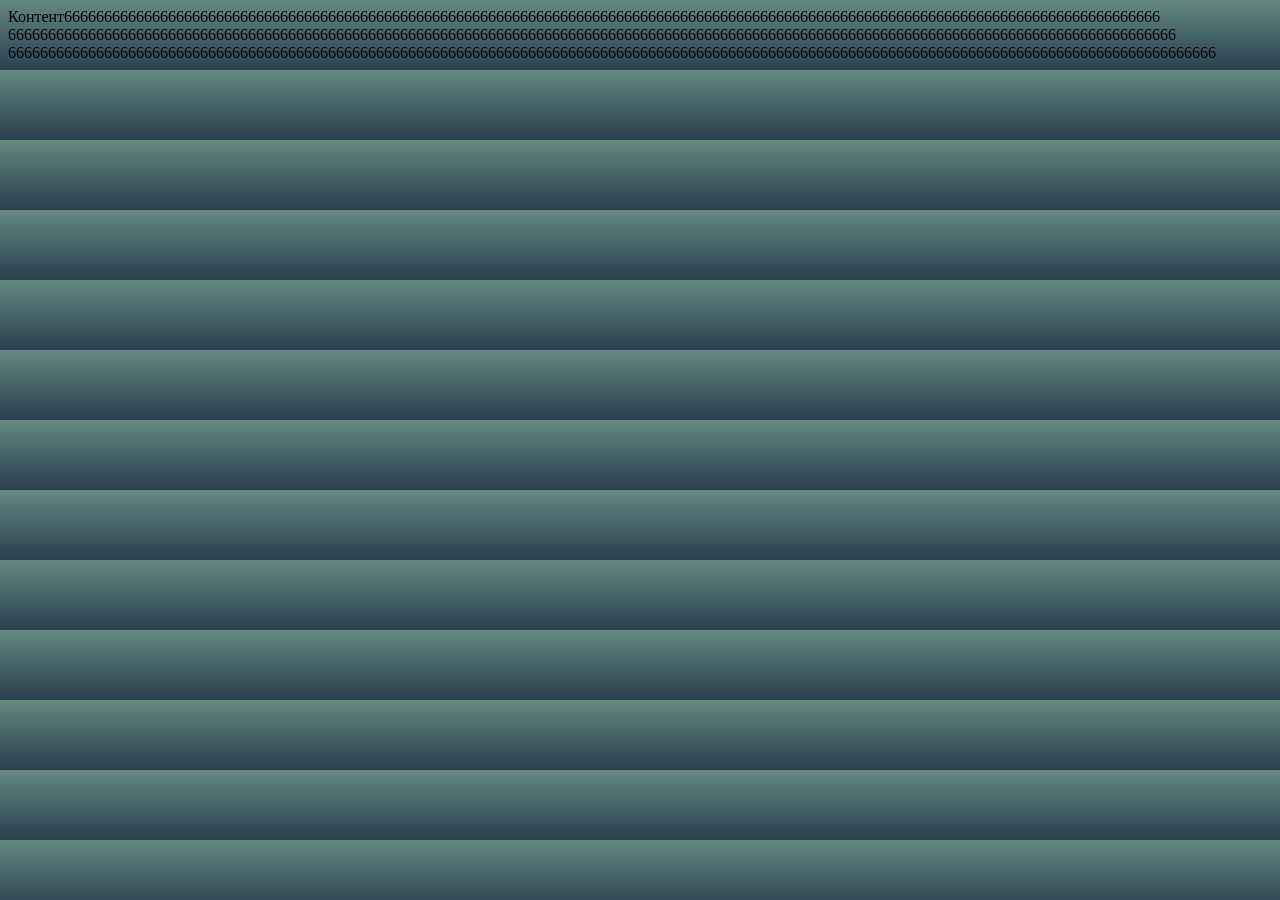
<file: SOFT/UKU/WEB/index.html>
<!DOCTYPE html>
<html lang="ru">
<head>
<meta charset="utf-8" />
<title>ИБЭП</title>
<style type="text/css">
	body {
		background: #466368;
		background: -webkit-linear-gradient(#648880, #293f50);
		background:    -moz-linear-gradient(#648880, #293f50);
		background:         linear-gradient(#648880, #293f50);
	}
</style>
</head>
<body width = "300">
Контент66666666666666666666666666666666666666666666666666666666666666666666666666666666666666666666666666666666666666666666666666666666666666666
66666666666666666666666666666666666666666666666666666666666666666666666666666666666666666666666666666666666666666666666666666666666666666666666666
6666666666666666666666666666666666666666666666666666666666666666666666666666666666666666666666666666666666666666666666666666666666666666666666666666666
</body>
</html>
</file>
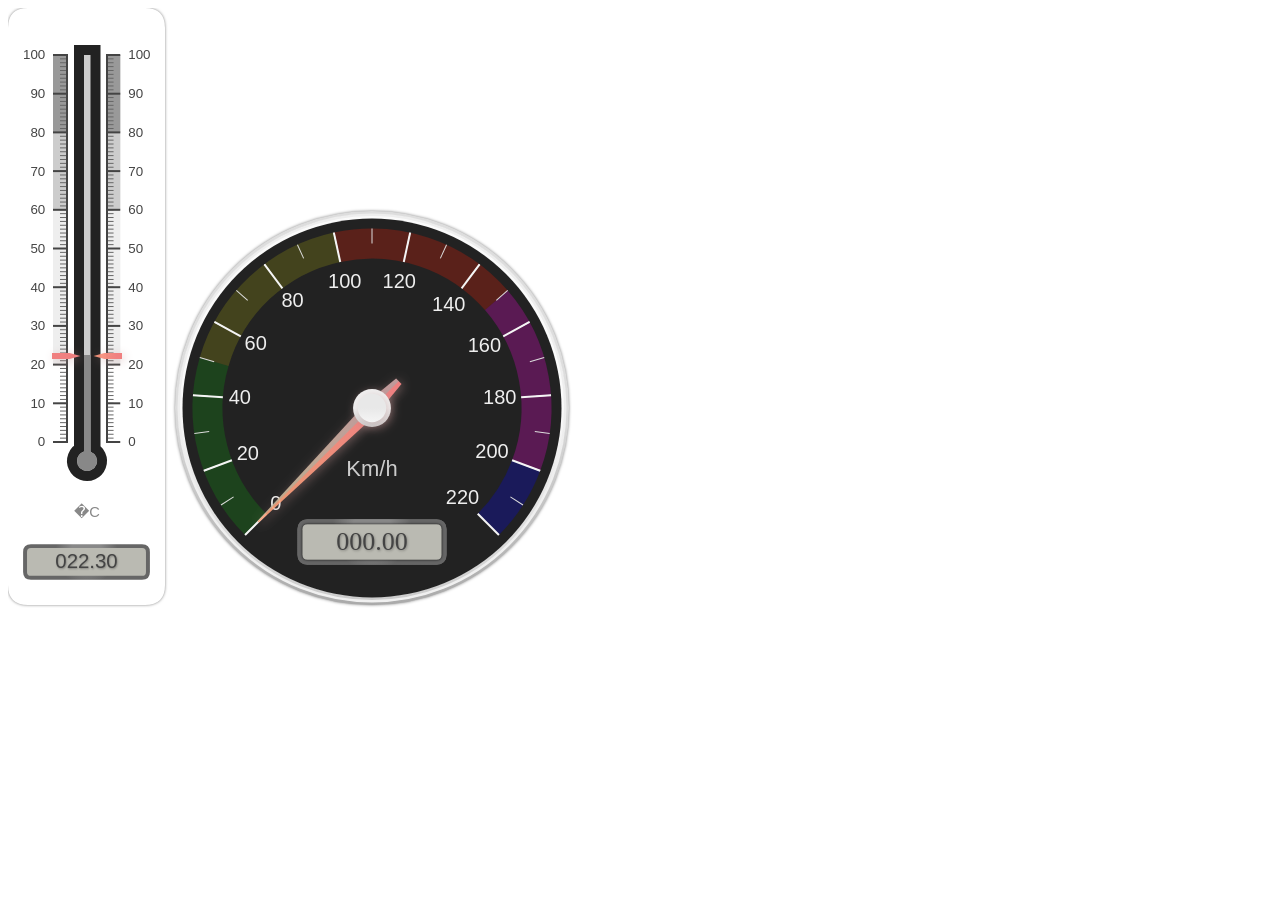
<file: SOFT/UKU/WEB/1.html>
<!doctype html>
<html>
<head>
    <title>Gauges as Components</title>
    <script src="gauge.min.js"></script>
</head>
<body>
<!-- Injecting linear gauge -->
<canvas data-type="linear-gauge"
        data-width="160"
        data-height="600"
        data-border-radius="20"
        data-borders="0"
        data-bar-stroke-width="20"
        data-minor-ticks="10"
        data-major-ticks="0,10,20,30,40,50,60,70,80,90,100"
        data-value="22.3"
        data-units="�C"
        data-color-value-box-shadow="false"
></canvas>

<!-- Injecting radial gauge -->
<canvas data-type="radial-gauge"
        data-width="400"
        data-height="400"
        data-units="Km/h"
        data-title="false"
        data-value="0"
        data-min-value="0"
        data-max-value="220"
        data-major-ticks="0,20,40,60,80,100,120,140,160,180,200,220"
        data-minor-ticks="2"
        data-stroke-ticks="false"
        data-highlights='[
            { "from": 0, "to": 50, "color": "rgba(0,255,0,.15)" },
            { "from": 50, "to": 100, "color": "rgba(255,255,0,.15)" },
            { "from": 100, "to": 150, "color": "rgba(255,30,0,.25)" },
            { "from": 150, "to": 200, "color": "rgba(255,0,225,.25)" },
            { "from": 200, "to": 220, "color": "rgba(0,0,255,.25)" }
        ]'
        data-color-plate="#222"
        data-color-major-ticks="#f5f5f5"
        data-color-minor-ticks="#ddd"
        data-color-title="#fff"
        data-color-units="#ccc"
        data-color-numbers="#eee"
        data-color-needle-start="rgba(240, 128, 128, 1)"
        data-color-needle-end="rgba(255, 160, 122, .9)"
        data-value-box="true"
        data-animation-rule="bounce"
        data-animation-duration="500"
        data-font-value="Led"
        data-animated-value="true"
></canvas>
</body>
</html>
</file>
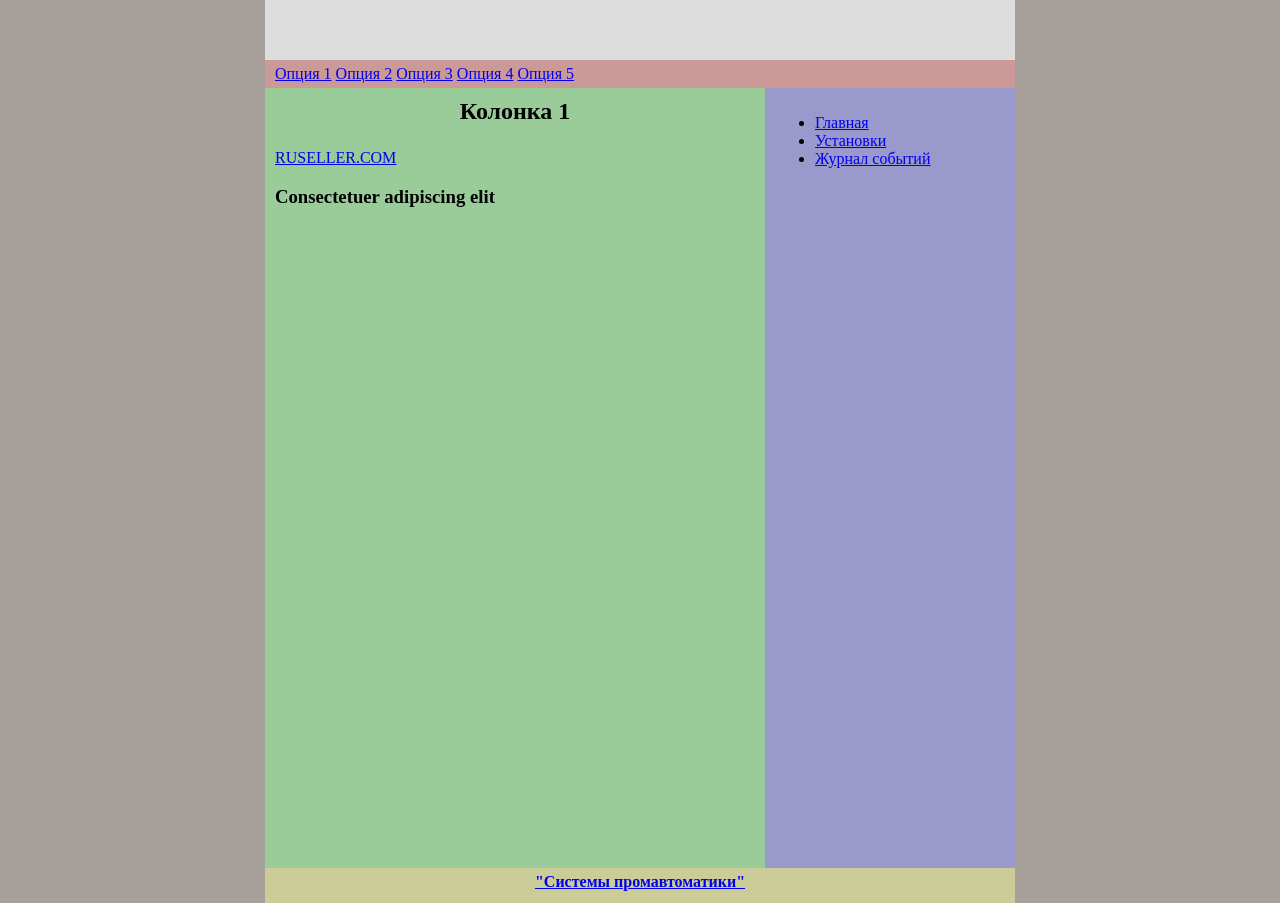
<file: SOFT/UKU/WEB/log.html>
<!DOCTYPE html >
<html lang="ru">
<head>
	<meta http-equiv="Content-Type" content="text/html; charset=UTF-8">
	<title>Журнал событий УКУ</title>
	<link href="uku.css" rel="stylesheet">
	<!--
	<style type="text/css" media="screen, print, projection">
	body,
	html {
		margin:0;
		padding:0;
		color:#000;
		background:#a7a09a;
	}
	#wrap {
		width:750px;
		margin:0 auto;
		background:#99c;
	}
	#nav ul {
		margin:0;
		padding:0;
		list-style:none;
    }
    #nav li {
		display:inline;
		margin:0;
		padding:0;
    }
	#header {
		padding:5px 10px;
		background:#ddd;
    }
    h1 {
		margin:0;
    }
    #nav {
		padding:5px 10px;
		background:#c99;
    }
    #main {
		float:left;
		width:480px;
		padding:10px;
		background:#9c9;
    }
    h2 {
		margin:0 0 1em;
    }
    #sidebar {
		float:right;
		width:230px;
		padding:10px;
		background:#99c;
    }
    #footer {
		clear:both;
		padding:5px 10px;
		background:#cc9;
    }
    #footer p {
		margin:0;
    }

    #spa_adress {

    }
    
	* html #footer {
		height:1px;
    }

    .centerAligned {
    text-align: center;
    /*border: 1px solid blue;*/
  }

	</style>
	-->

	<script src="http://ajax.googleapis.com/ajax/libs/jquery/1.7.1/jquery.min.js"></script>

	<script>

		var logTblIsPainted=0;
		var logTblIsFilled=0;
		var log_data= new Array(64);
		var palDict = {
			A : "А",
			B : "Б",
			C : "Ц",
			D : "Д",
			E : "Е",
			F : "Ф",
			G : "Г",
			H : "Х",
			I : "И",
			J : "Й",
			K : "К",
			L : "Л",
			M : "М",
			N : "Н",
			O : "О",
			P : "П",
			Q : "Я",
			R : "Р",
			S : "С",
			T : "Т",
			U : "У",
			V : "Ю",
			W : "В",
			XA : "Ш",
			Y : "Ч",
			Z : "З",
			XE : "Ё",
			XC : "Ж",
			XD : "Щ",
			XB : "Ъ",
			XF : "Ы",
			XG : "Ь",
			XH : "Э",
			a : "а",
			b : "б",
			c : "ц",
			d : "д",
			e : "е",
			f : "ф",
			g : "г",
			h : "х",
			i : "и",
			j : "й",
			k : "к",
			l : "л",
			m : "м",
			n : "н",
			o : "о",
			p : "п",
			q : "я",
			r : "р",
			s : "с",
			t : "т",
			u : "у",
			v : "ю",
			w : "в",
			Xa : "ш",
			y : "ч",
			z : "з",
			Xe : "ё",
			Xc : "ж",
			Xd : "щ",
			Xb : "ъ",
			Xf : "ы",
			Xg : "ь",
			Xh : "э",
			Xi : "°",
			Xj : "№"

		};
	  
	  	$( function() {
			console.log("Страница загружена");
	  	} );

		function dataUpdate(num){
			var data = {"num" : num};
			$.getJSON( "log.cgx", data, success );
		}
		
		function palDecoder(input) {
			var output = "",i=0;
	        while (input[i]){
	        	if(input[i]=='^'){
	        		if(input[++i]=='X'){
	        			output+=palDict[input[i]+input[i+1]];
	        			i++;
	        			i++;
	        		}
	        		else {output += palDict[input[i]];
	        		i++;
	        		}
	        	}
	        	else {
	        		output +=input[i++];
	        	}
	        }
	        return output;
		}

	 	function success ( inputData ) {
	 		deepOfLog=inputData.logDeep;
			numOfLogItem=inputData.itemNumber;
			document.getElementById("dev_name").innerHTML=palDecoder(inputData.model);
			document.getElementById("dev_serial").innerHTML="S№"+palDecoder(inputData.serial);
			document.getElementById("dev_place").innerHTML=palDecoder(inputData.place);

			if(deepOfLog) {
				for(var i=0; i<deepOfLog; i++) {
					log_data[numOfLogItem] = inputData.logItem.split("><");
				}
				if(numOfLogItem<deepOfLog-1)setTimeout(dataUpdate,500);
			}


			if (deepOfLog) {
				if (logTblIsPainted==0) {
					var myTable = '' ;
					myTable += '<table id="logTable"  cellspacing=0 cellpadding=2 border=1>' ;
					myTable += '<col width="50" valign="middle" align="left">' ;
					myTable += '<col width="20%" valign="middle" align="left">' ;
   					myTable += '<col width="12%" valign="middle" text-align="right" class = "abc">' ;
   					myTable += '<col width="60%" valign="middle" align="justify">' ;
 
					myTable +=  "<thead>" ;
					myTable +=   "<tr>";
					myTable +=    "<th>"     + " № п/п " + 	"</th>";
					myTable +=    "<th>"     + /*"Начало"*/"1" +     "</th>";
					myTable +=    "<th>"     + /*"Окончание"*/"2" +     "</th>";
					myTable +=    "<th>"     + "Событие" +     "</th>";
					myTable +=   "</tr>" ;
					myTable +=  "</thead>" ;
					myTable +=  "<tbody>" ;

					for (var i = 0; i < deepOfLog; i++) {
					    myTable +=    '<tr>';
					    myTable += '<td>';
					    myTable += i+1;
					    myTable += "</td>";
					    myTable += '<td class="rightAligned" id = "log_item_beg_time'+i+'" >';
					    myTable += '<div class="centerAligned" id = "log_item_beg_time_'+i+'" >';
					    myTable += "</div>";
					    myTable += '<div class="centerAligned" id = "log_item_beg_data_'+i+'" >';
					    myTable += "</div>";
					    myTable += "</td>";
					    myTable += '<td class="rightAligned" id = "log_item_end_time'+i+'" >';
					    myTable += "</td>";
					    myTable += '<td class="rightAligned" id = "log_item_string'+i+'" >';
					}
					myTable +=  "</tbody>" ;
					myTable += "</table>" ;

					$("#result").append(myTable) ;
					logTblIsPainted=1;
					logTblIsFilled=0;
				} 
				else {
					for(i=0;i<deepOfLog;i++) {
						$("#log_item_beg_time_"+i).text(palDecoder(log_data[i][0]));
						$("#log_item_beg_data_"+i).text(palDecoder(log_data[i][1]));
						$("#log_item_end_time"+i).text(palDecoder(log_data[i][2]));
						$("#log_item_string"+i).text(palDecoder(log_data[i][3]));
					}
				}
			}

	      /*var data1 = inputData.abcd ;
	      var data2 = inputData.efgh ;
		  console.log("Данные получены");
		  console.log(data1);
		  console.log(data2);
		  $("#Data1").text(data1);
		  $("#Data2").text(data2);
		  $("#Data3").text(inputData.Uout);*/
	    }
		
		/*setInterval(dataUpdate,500);*/
		dataUpdate();
	</script>	
</head>
<body>
<div id="wrap">
	<div id="dev_header">
		<div id="dev_name"> </div>
		<div id="dev_place"> </div>
		<div id="dev_serial"> </div>
	</div>
	<div id="nav">
		<ul>
			<li><a href="http://ruseller.com">Опция 1</a></li>
			<li><a href="http://ruseller.com">Опция 2</a></li>
			<li><a href="http://ruseller.com">Опция 3</a></li>
			<li><a href="http://ruseller.com">Опция 4</a></li>
			<li><a href="http://ruseller.com">Опция 5</a></li>
		</ul>
	</div>
	<div id="main">
		<h2 align = "middle">Колонка 1</h2>
		<div id= "result"></div>
		<p><a href="http://ruseller.com" target="_blank">RUSELLER.COM</a></p>
		
		
		<h3>Consectetuer adipiscing elit</h3>


	</div>
	<div id="sidebar">
		<ul>
			<li><a href="uku.html">Главная</a></li>
			<li><a href="set.html">Установки</a></li>
			<li><a href="log.html">Журнал событий</a></li>
		</ul>
	</div>
</div>
<div id="footer">
	<a class="spa_adress" href="http://vorpostnsk.ru">"Системы промавтоматики"</a>
</div>
</body></html>
</file>
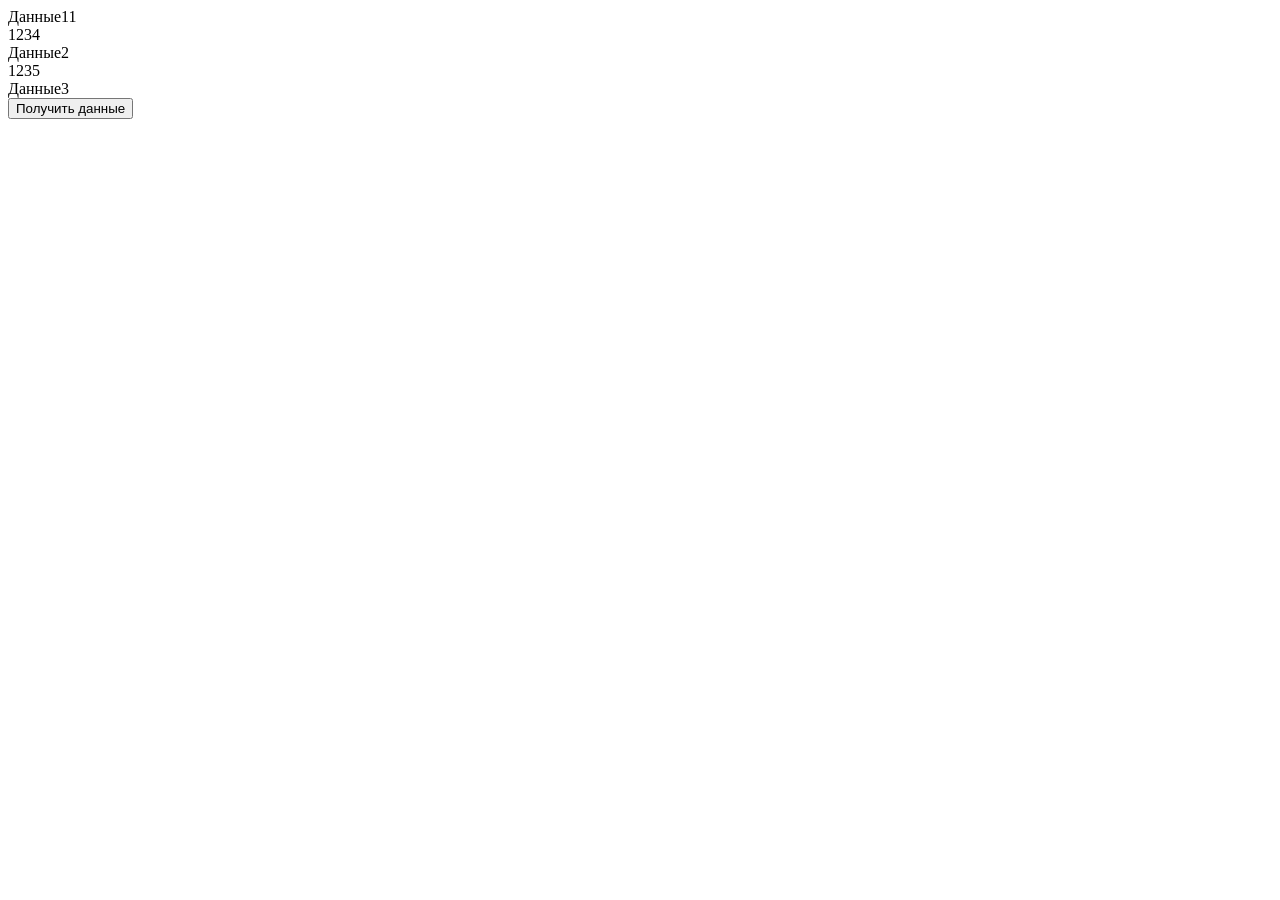
<file: SOFT/UKU/WEB/new1.html>
<!doctype html>
<html lang="ru">
<head>
<title>Пример AJAX</title>
<meta http-equiv="Content-Type" content="text/html;charset=utf-8">
</head>
  
<script src="http://ajax.googleapis.com/ajax/libs/jquery/1.7.1/jquery.min.js"></script>

 
<script>
  
  $( function() {
	console.log("Страница загружена");
  
    $('#getCnt').click( function(){$.get("ad.cgx",{ name: "John", time: "2pm" },function(){console.log("Пришел ответ")});console.log("Отправлен запрос");});
   

 
  } );

	function dataUpdate(){
		var data = {};
		$.getJSON( "pal.cgx", data, success );
	}
	
 	function success ( inputData ) {
      var data1 = inputData.abcd ;
      var data2 = inputData.efgh ;
	  console.log("Данные получены");
	  /*console.log(data1);
	  console.log(data2);*/
	  $("#Data1").text(data1);
	  $("#Data2").text(data2);
	  $("#Data3").text(inputData.Uout);
    }
	
	setInterval(dataUpdate,500);
</script>

</head>
  
<body>

<div id= "label1">Данные11</div> 
<div id= "Data1">1234</div> 
<div id= "label2">Данные2</div> 
<div id= "Data2">1235</div> 
<div id= "label3">Данные3</div> 
<div id= "Data3"></div>
  
<button id="getCnt">Получить данные</button>
  
</body>
</html>
</file>
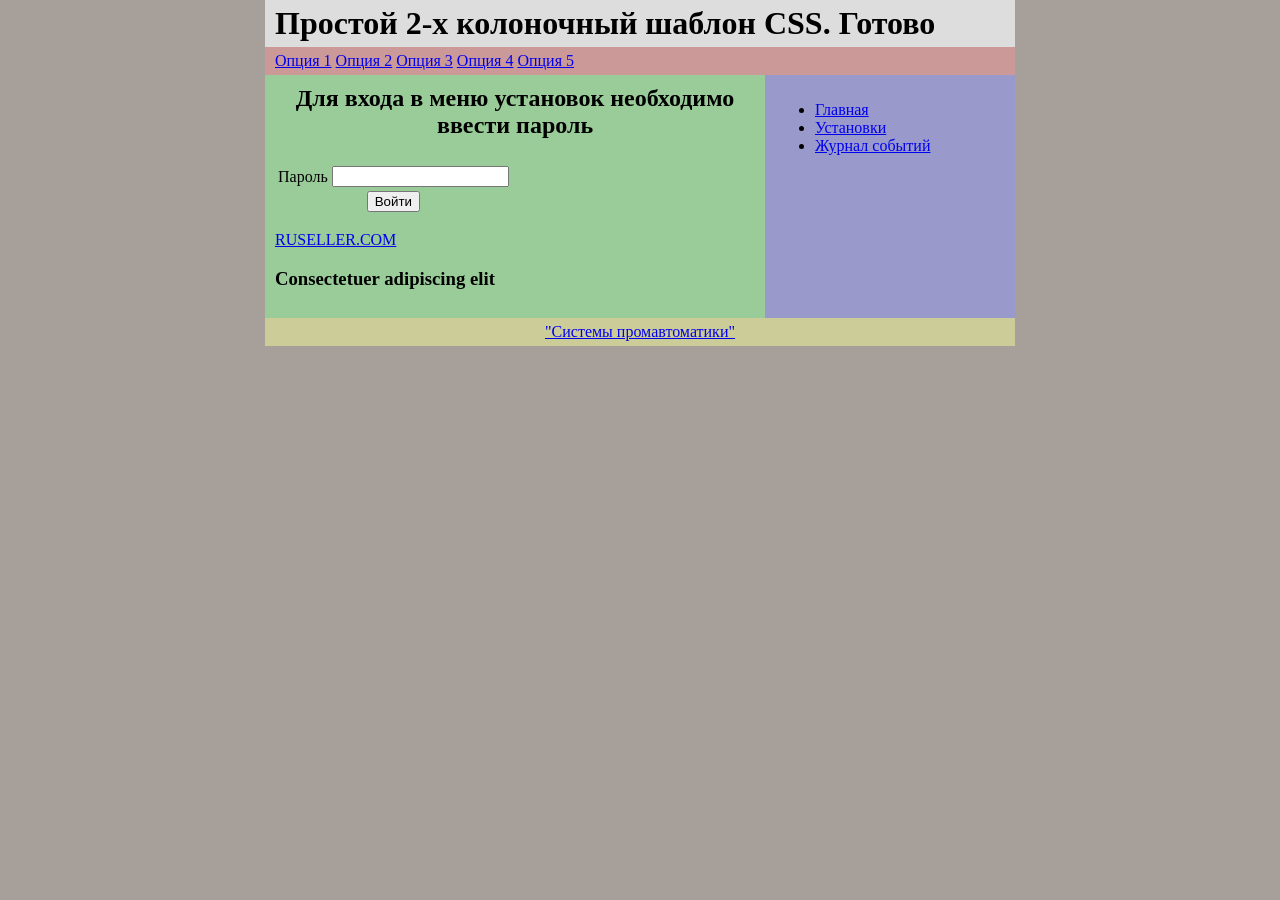
<file: SOFT/UKU/WEB/parole.html>
<!DOCTYPE html >
<html lang="ru">
<head>
	<meta http-equiv="Content-Type" content="text/html; charset=UTF-8">
	<title>Ввод пароля</title>
	<style type="text/css" media="screen, print, projection">
	body,
	html {
		margin:0;
		padding:0;
		color:#000;
		background:#a7a09a;
		height: 100%;
	}
	#wrap {
		width:750px;
		margin:0 auto;
		background:#99c;
	}
	#nav ul {
		margin:0;
		padding:0;
		list-style:none;
    }
    #nav li {
		display:inline;
		margin:0;
		padding:0;
    }
	#header {
		padding:5px 10px;
		background:#ddd;
    }
    h1 {
		margin:0;
    }
    #nav {
		padding:5px 10px;
		background:#c99;
    }
    #main {
		float:left;
		width:480px;
		padding:10px;
		background:#9c9;
		min-height: 100%;
    }
    h2 {
		margin:0 0 1em;
    }
    #sidebar {
		float:right;
		width:230px;
		padding:10px;
		background:#99c;
    }
    #footer {
		clear:both;
		padding:5px 10px;
		background:#cc9;
    }
    #footer p {
		margin:0;
    }

    #spa_adress {

    }
    
	* html #footer {
		height:1px;
    }

    .centerAligned {
    text-align: center;
    /*border: 1px solid blue;*/
  }

	</style>

	<script src="http://ajax.googleapis.com/ajax/libs/jquery/1.7.1/jquery.min.js"></script>

	<script>

		var logTblIsPainted=0;
		var logTblIsFilled=0;
		var log_data= new Array(64);
		var palDict = {
			A : "А",
			B : "Б",
			C : "Ц",
			D : "Д",
			E : "Е",
			F : "Ф",
			G : "Г",
			H : "Х",
			I : "И",
			J : "Й",
			K : "К",
			L : "Л",
			M : "М",
			N : "Н",
			O : "О",
			P : "П",
			Q : "Я",
			R : "Р",
			S : "С",
			T : "Т",
			U : "У",
			V : "Ю",
			W : "В",
			XA : "Ш",
			Y : "Ч",
			Z : "З",
			XE : "Ё",
			XC : "Ж",
			XD : "Щ",
			XB : "Ъ",
			XF : "Ы",
			XG : "Ь",
			XH : "Э",
			a : "а",
			b : "б",
			c : "ц",
			d : "д",
			e : "е",
			f : "ф",
			g : "г",
			h : "х",
			i : "и",
			j : "й",
			k : "к",
			l : "л",
			m : "м",
			n : "н",
			o : "о",
			p : "п",
			q : "я",
			r : "р",
			s : "с",
			t : "т",
			u : "у",
			v : "ю",
			w : "в",
			Xa : "ш",
			y : "ч",
			z : "з",
			Xe : "ё",
			Xc : "ж",
			Xd : "щ",
			Xb : "ъ",
			Xf : "ы",
			Xg : "ь",
			Xh : "э",
			Xi : "°",
			Xj : "№"

		};
	  
	  	$( function() {
			console.log("Страница загружена");
	  	} );

		function dataUpdate(num){
			var data = {"num" : num};
			$.getJSON( "log.cgx", data, success );
		}
		
		function palDecoder(input) {
			var output = "",i=0;
	        while (input[i]){
	        	if(input[i]=='^'){
	        		if(input[++i]=='X'){
	        			output+=palDict[input[i]+input[i+1]];
	        			i++;
	        			i++;
	        		}
	        		else {output += palDict[input[i]];
	        		i++;
	        		}
	        	}
	        	else {
	        		output +=input[i++];
	        	}
	        }
	        return output;
		}

	 	function success ( inputData ) {
	 		deepOfLog=inputData.logDeep;
			numOfLogItem=inputData.itemNumber;
			/*productModel=inputData.model;*/
			/*document.getElementById("header").innerHTML=palDecoder(productModel);*/

			if(deepOfLog) {
				for(var i=0; i<deepOfLog; i++) {
					log_data[numOfLogItem] = inputData.logItem.split("><");
				}
				if(numOfLogItem<deepOfLog-1)setTimeout(dataUpdate,500);
			}


			

	</script>	
</head>
<body>
<div id="wrap">
	<div id="header"><h1>Простой 2-х колоночный шаблон CSS. Готово</h1></div>
	<div id="nav">
		<ul>
			<li><a href="http://ruseller.com">Опция 1</a></li>
			<li><a href="http://ruseller.com">Опция 2</a></li>
			<li><a href="http://ruseller.com">Опция 3</a></li>
			<li><a href="http://ruseller.com">Опция 4</a></li>
			<li><a href="http://ruseller.com">Опция 5</a></li>
		</ul>
	</div>
	<div id="main">
		<h2 align = "middle">Для входа в меню установок необходимо ввести пароль</h2>
		<div id= "result">
			<form method="post" >
			    <table>
			        <tr>
			            <td><label for="passwordField">Пароль</label></td>
			            <td><input id="passwordField" type="password" name="password"></td>
			        </tr>
			        <tr>
			            <td colspan="2" style="text-align: center"><input type="submit" value="Войти"></td>
			        </tr>
			    </table>
			</form>
		</div>
		<p><a href="http://ruseller.com" target="_blank">RUSELLER.COM</a></p>
		
		
		<h3>Consectetuer adipiscing elit</h3>


	</div>
	<div id="sidebar">
		<ul>
			<li><a href="uku.html">Главная</a></li>
			<li><a href="http://ruseller.com">Установки</a></li>
			<li><a href="log.html">Журнал событий</a></li>
		</ul>
	</div>
	<div id="footer">
		<center><p id = "spa_adress"><a href="http://vorpostnsk.ru">"Системы промавтоматики"</a></p></center>
	</div>
</div>

</body></html>
</file>
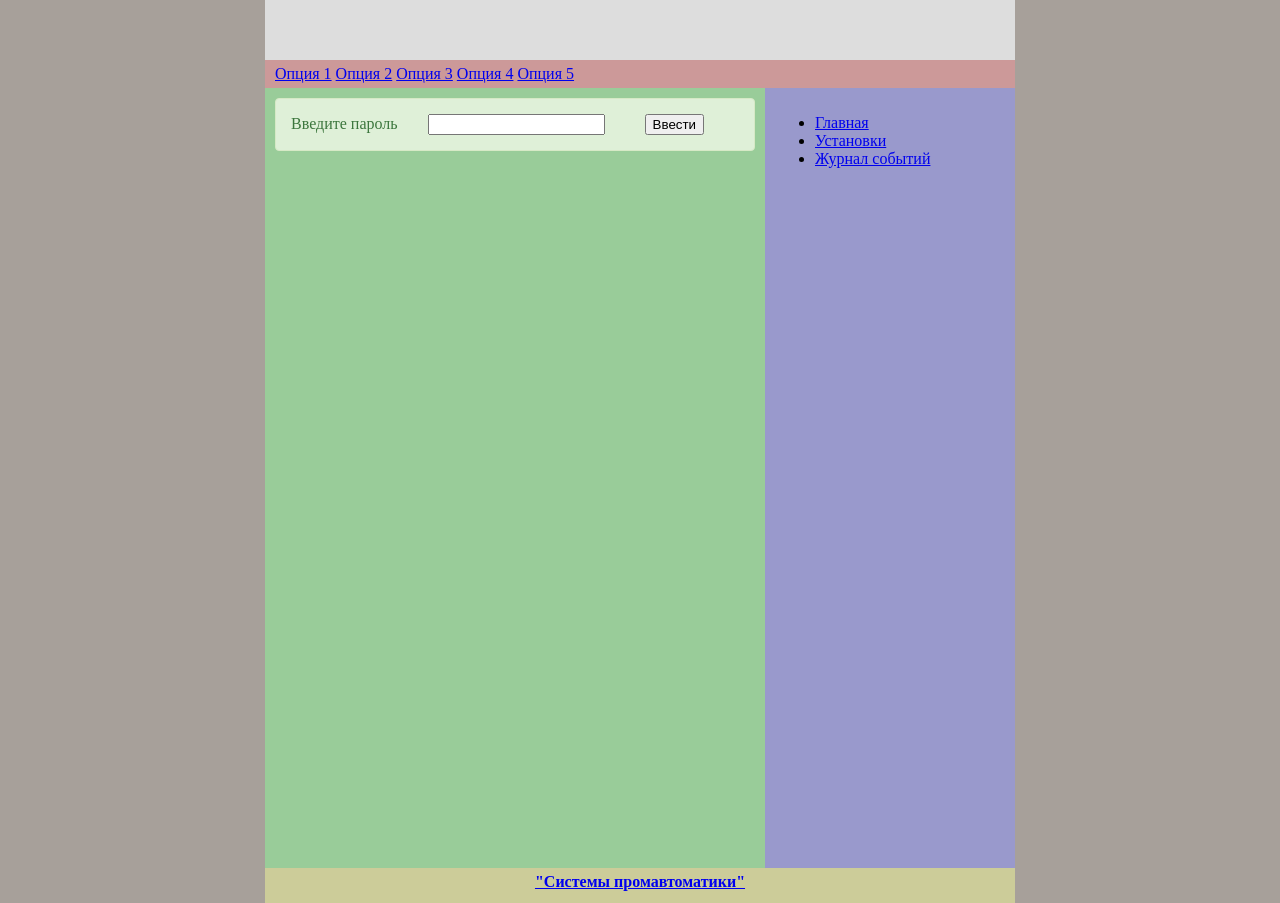
<file: SOFT/UKU/WEB/set.html>
<!DOCTYPE html >
<html lang="ru">
<head>
	<meta http-equiv="Content-Type" content="text/html; charset=UTF-8">
	<title>Установки</title>
	<link href="uku.css" rel="stylesheet">
	
	<!--
	<style type="text/css" media="screen, print, projection">
	</style>
	-->

	<script src="http://ajax.googleapis.com/ajax/libs/jquery/1.7.1/jquery.min.js"></script>
	<script src="dict.js"></script>

	<script>
		var passwordFormIsPainted=0;
		var passwordFormDeniedIsPainted=0;
		var batTblIsPainted=0;
		var srcTblIsPainted=0;
		var invTblIsPainted=0;
		var bypasTblIsPainted=0;
		var numOfBat=0;
		var numOfSrc=0;
		var numOfInv=0;
		var numOfBypas=0;	
		var src_data= new Array(16);
		var isPainted=0;
		var palDict = {
			A : "А",
			B : "Б",
			C : "Ц",
			D : "Д",
			E : "Е",
			F : "Ф",
			G : "Г",
			H : "Х",
			I : "И",
			J : "Й",
			K : "К",
			L : "Л",
			M : "М",
			N : "Н",
			O : "О",
			P : "П",
			Q : "Я",
			R : "Р",
			S : "С",
			T : "Т",
			U : "У",
			V : "Ю",
			W : "В",
			XA : "Ш",
			Y : "Ч",
			Z : "З",
			XE : "Ё",
			XC : "Ж",
			XD : "Щ",
			XB : "Ъ",
			XF : "Ы",
			XG : "Ь",
			XH : "Э",
			a : "а",
			b : "б",
			c : "ц",
			d : "д",
			e : "е",
			f : "ф",
			g : "г",
			h : "х",
			i : "и",
			j : "й",
			k : "к",
			l : "л",
			m : "м",
			n : "н",
			o : "о",
			p : "п",
			q : "я",
			r : "р",
			s : "с",
			t : "т",
			u : "у",
			v : "ю",
			w : "в",
			Xa : "ш",
			y : "ч",
			z : "з",
			Xe : "ё",
			Xc : "ж",
			Xd : "щ",
			Xb : "ъ",
			Xf : "ы",
			Xg : "ь",
			Xh : "э",
			Xi : "°",
			Xj : "№"

		};
	  
	  	$( function() {
			console.log("Страница загружена");
			var div = document.createElement('div');
			div.className = "alert alert-success";
			div.id="window1";
			div.innerHTML = '<span id = "span_pasw">Введите пароль</span><input type="password" class="large" name="PassWord" id="passWord"  autocomplete="off" maxlength="25" value=""><button id="pswBut" onclick="pswrdEntry(passWord.value)">Ввести</button>';
			main.appendChild(div);
	  	} );
		function pswrdEntry(input) {
			/*cnter ++;*/
			/*$("#Data1").text(cnter);*/
			/*console.log("нажата кнопка " + input_);*/
			$.post("but.cgx",{ parol: input },function(){console.log("Пришел ответ на пароль")});
			console.log("Отправлен пароль");
		}
		function dataUpdate(){
			var data = {};
			$.getJSON( "set.cgx", data, success );
		}

		function controlGenerator(num) {
			var output="";
			if(dict[num][3]=="INCDEC") {
				/*output = 	'<input value="-' + num + '" type="button" onclick="buttonPressing()" class = "btn">';
				output += 	'<input value="+' + num + '" type="button" onclick="alert(\'Клик+!\')" class = "btn">';*/
				output = 	'<button id="but' + num +'mi" style="width:50px"  value="-' + num + '" type="button" onclick="buttonPressing(this.id)" class = "btn"> - </button>';
				output += 	'<button id="but' + num +'pl" style="width:50px"  value="+' + num + '" type="button" onclick="buttonPressing(this.id,this.value)" class = "btn"> + </button>';
			}
			return output;
		}

		function palDecoder(input) {
			var output = "",i=0;
		
			/*for (var i = 0; i < input.length; i++){

	            var outputSign = input.charCodeAt(i);  

	            if (outputSign == 0xc0){
	                output += "А";
	            } else if (outputSign == 0xc1){
	                output += "Б";
	            } else if (outputSign == "i"){
	                output += 1;                    
	            } else if (outputSign == "o"){
	                output += 0;
	            } else {
	            output += outputSign;
	            }	
	        }*/

	        while (input[i]){
	        	if(input[i]=='^'){
	        		if(input[++i]=='X'){
	        			output+=palDict[input[i]+input[i+1]];
	        			i++;
	        			i++;
	        		}
	        		else {output += palDict[input[i]];
	        		i++;
	        		}
	        	}
	        	else {
	        		output +=input[i++];
	        	}
	        }
	        return output;
		}
	 	function success ( inputData ) {
			/*numOfBat=inputData.numOfBat;
			numOfSrc=inputData.numOfSrc;
			numOfInv=inputData.numOfInv;
			numOfBypas=inputData.numOfBypas;*/
			document.getElementById("dev_name").innerHTML=palDecoder(inputData.model);
			document.getElementById("dev_serial").innerHTML="S№"+palDecoder(inputData.serial);
			document.getElementById("dev_place").innerHTML=palDecoder(inputData.place);

			if(inputData.autorised=="DENIED"){
				if(passwordFormDeniedIsPainted==0){
					var span = document.createElement('div');
					span.innerHTML = '<span>Пароль неверный повторите попытку!</span>';
					span.id="span_denied";
					var div = document.getElementsByClassName("alert");
					window1.appendChild(span);
					passwordFormDeniedIsPainted=1;
  					setTimeout(function() {
    				span.parentNode.removeChild(span);
    				passwordFormDeniedIsPainted=0;
  					}, 3000);					
				}
			}
			else if(inputData.autorised=="ON") {

				var div = document.getElementsByClassName("alert");
				if(div[0]) div[0].parentNode.removeChild(div[0]);
				

				var numOfSets = inputData.numOfSet ;
				var set = new Array(10);
				set[0] = inputData.s01.split(",");
				set[1] = inputData.s02.split(",");
				set[2] = inputData.s03.split(",");
				set[3] = inputData.s04.split(",");
				set[4] = inputData.s05.split(",");      
				console.log("Данные получены");
			  /*console.log(data1);
			  console.log(data2);
			  $("#Data1").text(numOfSets);*/
			 /* $("#Data2").text(set[0][4]);
			  $("#Data3").text(set[1][4]);*/

			  if(isPainted==0) {
			  $("#setTable").remove(); 
				var myTable = '' ;
				myTable += '<table id="setTable"  cellspacing=0 cellpadding=2 border=1>' ;
				myTable += '<col width="250" valign="middle" align="left">' ;
		   		myTable += '<col width="100" valign="middle" text-align="right" class = "abc">' ;
		   		myTable += '<col min-width="300" valign="middle" align="justify">' ;
				myTable +=  "<thead>" ;
				myTable +=   "<tr>";
				myTable +=    "<th>"     + "Параметр" +       "</th>";
				myTable +=    "<th>"     + "Значение" +       "</th>";
				myTable +=    "<th>"     + "Изменение" +       "</th>";
				myTable +=   "</tr>" ;
				myTable +=  "</thead>" ;
				myTable +=  "<tbody>" ;

				for (var i = 0; i < numOfSets; i++) {
				    myTable +=    '<tr>';
				    myTable += '<td title = "' + dict[i][6] + '">';
				    myTable += dict[i][0];
				    myTable += "</td>";
				    myTable += '<td class="rightAligned" id = "data'+i+'">';
				   	if(dict[i][2]=="INT")myTable += set[i][0]+dict[i][1];
				    else if(dict[i][2]=="INT/10")myTable += set[i][0]/10+dict[i][1];
				    else if(dict[i][2]=="INT/100")myTable += set[i][0]/100+dict[i][1];
				    else if(dict[i][2]=="STRING")myTable += set[i][1];
				    /*myTable += set[i][0]+dict[i][1];*/
				    myTable += "</td>";
				    myTable += '<td>';
				    myTable += controlGenerator(i);
				    myTable += "</td>";
				    myTable += "</tr>";
				}
				myTable +=  "</tbody>" ;
				myTable += "</table>" ;

				$("#result").append(myTable) ;
				isPainted=1;
				}
				else {
					for(i=0;i<numOfSets;i++) {
						var idFild="#data"+i;
						if(dict[i][2]=="INT") $(idFild).text(set[i][0]+dict[i][1]);
					    else if(dict[i][2]=="INT/10") $(idFild).text(set[i][0]/10+dict[i][1]);
					    else if(dict[i][2]=="INT/100") $(idFild).text(set[i][0]/100+dict[i][1]);
					    else if(dict[i][2]=="STRING") $(idFild).text(palDecoder(set[i][0]));
						
					}
				}
		    }

	      /*var data1 = inputData.abcd ;
	      var data2 = inputData.efgh ;
		  console.log("Данные получены");
		  console.log(data1);
		  console.log(data2);
		  $("#Data1").text(data1);
		  $("#Data2").text(data2);
		  $("#Data3").text(inputData.Uout);*/
	    }
		
		setInterval(dataUpdate,500);
	</script>	
</head>
<body>
<div id="wrap">
	<div id="dev_header">
		<div id="dev_name"> </div>
		<div id="dev_place"> </div>
		<div id="dev_serial"> </div>
	</div>
	<div id="nav">
		<ul>
			<li><a href="http://ruseller.com">Опция 1</a></li>
			<li><a href="http://ruseller.com">Опция 2</a></li>
			<li><a href="http://ruseller.com">Опция 3</a></li>
			<li><a href="http://ruseller.com">Опция 4</a></li>
			<li><a href="http://ruseller.com">Опция 5</a></li>
		</ul>
	</div>
	<div id="main">
		<div id= "result"></div>
	</div>
	<div id="sidebar">
		<ul>
			<li><a href="uku.html">Главная</a></li>
			<li><a href="set.html">Установки</a></li>
			<li><a href="log.html">Журнал событий</a></li>
		</ul>
	</div>

</div>
<div id="footer">
	<a class="spa_adress" href="http://vorpostnsk.ru">"Системы промавтоматики"</a>
</div>
</body></html>
</file>
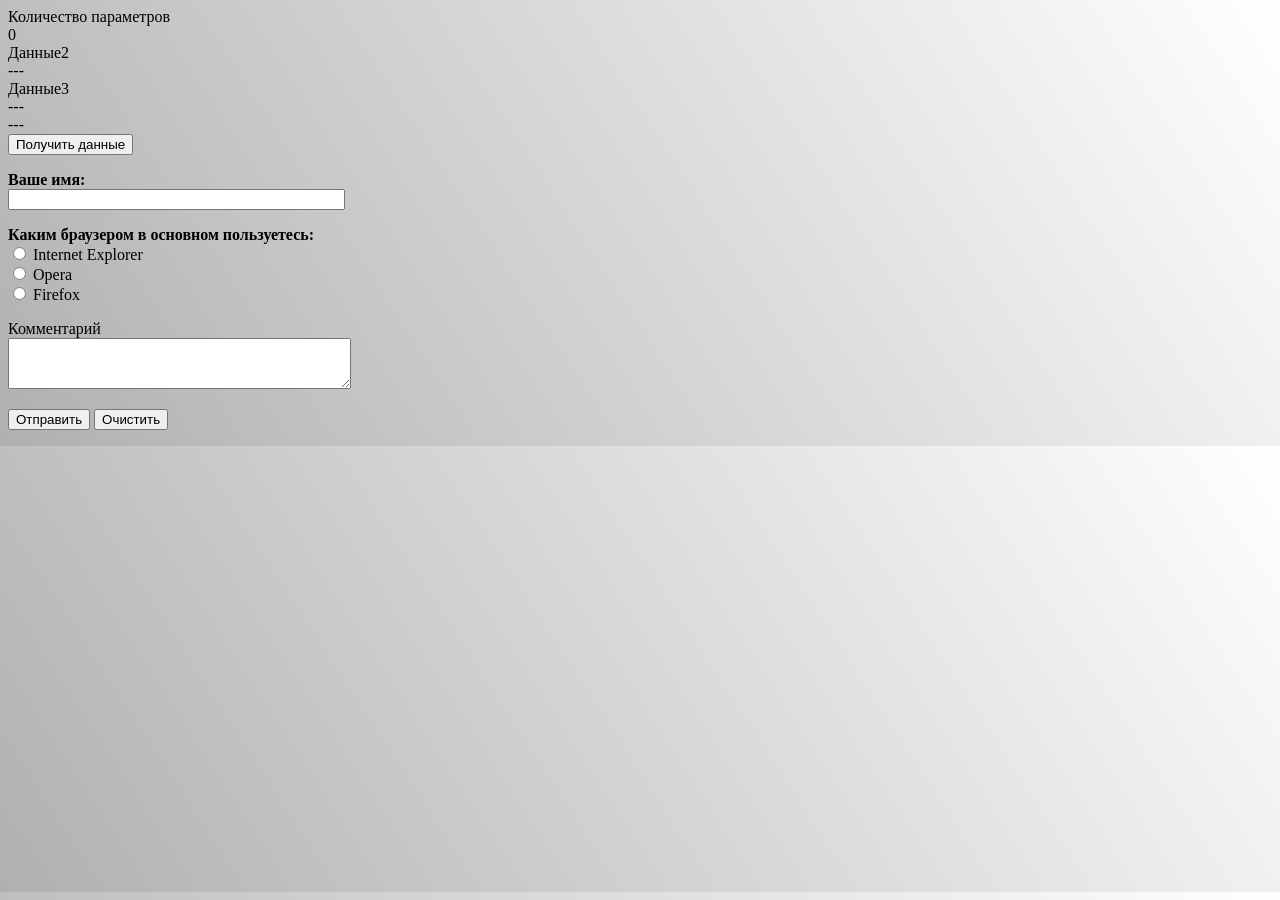
<file: SOFT/UKU/WEB/settings.html>
<!doctype html>
<html lang="ru">
<head>
<title>Установки</title>
<meta http-equiv="Content-Type" content="text/html;charset=utf-8">
<style type="text/css">
	body {
		background: linear-gradient(57deg, rgba(0, 0, 0, 0.31), rgba(255, 255, 255, 1));
	}
	.rightAligned{
		text-align: right;
	}
	.btn {
		width: 200;
	}	
</style>
</head>
  
<script src="http://ajax.googleapis.com/ajax/libs/jquery/1.7.1/jquery.min.js"></script>
<script src="dict.js"></script>
 
<script>
  
  var cnter=0;
  var isPainted=0;

  $( function() {
	console.log("Страница установок загружена");
  	
  	
  	$("#Data1").text(cnter);
    
  } );

	function dataSetUpdate(){
		var data = {};
		$.getJSON( "set.cgx", data, success );
	}
	function buttonPressing(input_,input_1) {
		var data = {};
		cnter ++;
		$("#Data1").text(cnter);
		console.log("нажата кнопка " + input_);
		$.post("set.cgx",data,success1);
		console.log("Отправлен запрос");
		/*{ but: input_, data: input_1 }*/
	}

	function success1() {
      console.log("Пришел ответ");
  	}

	function controlGenerator(num) {
		var output="";
		if(dict[num][3]=="INCDEC") {
			/*output = 	'<input value="-' + num + '" type="button" onclick="buttonPressing()" class = "btn">';
			output += 	'<input value="+' + num + '" type="button" onclick="alert(\'Клик+!\')" class = "btn">';*/
			output = 	'<button id="but' + num +'mi" style="width:50px"  value="-' + num + '" type="button" onclick="buttonPressing(this.id)" class = "btn"> - </button>';
			output += 	'<button id="but' + num +'pl" style="width:50px"  value="+' + num + '" type="button" onclick="buttonPressing(this.id,this.value)" class = "btn"> + </button>';
		}
		return output;
	}

 	function success ( inputData ) {
      var numOfSets = inputData.numOfSet ;
      /*var set1 = inputData.s1.split(",");
      //var set2 = inputData.s2.split(",") ;*/
      var set = new Array(10);
      set[0] = inputData.s01.split(",");
      set[1] = inputData.s02.split(",");
      set[2] = inputData.s03.split(",");
      set[3] = inputData.s04.split(",");
      set[4] = inputData.s05.split(",");      
	  console.log("Данные получены");
	  /*console.log(data1);
	  console.log(data2);
	  $("#Data1").text(numOfSets);*/
	  $("#Data2").text(set[0][4]);
	  $("#Data3").text(set[1][4]);

	  if(isPainted==0) {
	  $("#setTable").remove(); 
		var myTable = '' ;
		myTable += '<table id="setTable"  cellspacing=0 cellpadding=2 border=1>' ;
		myTable += '<col width="250" valign="middle" align="left">' ;
   		myTable += '<col width="100" valign="middle" text-align="right" class = "abc">' ;
   		myTable += '<col width="300" valign="middle" align="justify">' ;
		myTable +=  "<thead>" ;
		myTable +=   "<tr>";
		myTable +=    "<th>"     + "Параметр" +       "</th>";
		myTable +=    "<th>"     + "Значение" +       "</th>";
		myTable +=    "<th>"     + "Изменение" +       "</th>";
		myTable +=   "</tr>" ;
		myTable +=  "</thead>" ;
		myTable +=  "<tbody>" ;

		for (var i = 0; i < numOfSets; i++) {
		    myTable +=    '<tr>';
		    myTable += '<td>';
		    myTable += dict[i][0];
		    myTable += "</td>";
		    myTable += '<td class="rightAligned" id = "data'+i+'" >';
		   	if(dict[i][2]=="INT")myTable += set[i][0]+dict[i][1];
		    else if(dict[i][2]=="INT/10")myTable += set[i][0]/10+dict[i][1];
		    else if(dict[i][2]=="INT/100")myTable += set[i][0]/100+dict[i][1];
		    else if(dict[i][2]=="STRING")myTable += set[i][1];
		    /*myTable += set[i][0]+dict[i][1];*/
		    myTable += "</td>";
		    myTable += '<td>';
		    myTable += controlGenerator(i);
		    myTable += "</td>";
		    myTable += "</tr>";
		}
		myTable +=  "</tbody>" ;
		myTable += "</table>" ;

		$("#result").append(myTable) ;
		isPainted=1;
		}
		else {
			for(i=0;i<numOfSets;i++) {
				var idFild="#data"+i;
				if(dict[i][2]=="INT") $(idFild).text(set[i][0]+dict[i][1]);
			    else if(dict[i][2]=="INT/10") $(idFild).text(set[i][0]/10+dict[i][1]);
			    else if(dict[i][2]=="INT/100") $(idFild).text(set[i][0]/100+dict[i][1]);
			    else if(dict[i][2]=="STRING") $(idFild).text(set[i][1]);
				
			}
		}
    }
	
	setInterval(dataSetUpdate,500);
</script>

</head>
  
<body>

<div id= "label1">Количество параметров</div> 
<div id= "Data1">---</div> 
<div id= "label2">Данные2</div> 
<div id= "Data2">---</div> 
<div id= "label3">Данные3</div> 
<div id= "Data3">---</div>
<div id= "result">---</div>
  
<button id="getCnt">Получить данные</button>
 
 <form name="test" method="post" action=" ">
  <p><b>Ваше имя:</b><br>
   <input type="text" size="40">
  </p>
  <p><b>Каким браузером в основном пользуетесь:</b><Br>
   <input type="radio" name="browser" value="ie"> Internet Explorer<Br>
   <input type="radio" name="browser" value="opera"> Opera<Br>
   <input type="radio" name="browser" value="firefox"> Firefox<Br>
  </p>
  <p>Комментарий<Br>
   <textarea name="comment" cols="40" rows="3"></textarea></p>
  <p><input type="submit" value="Отправить">
   <input type="reset" value="Очистить"></p>
 </form>
  
</body>
</html>
</file>
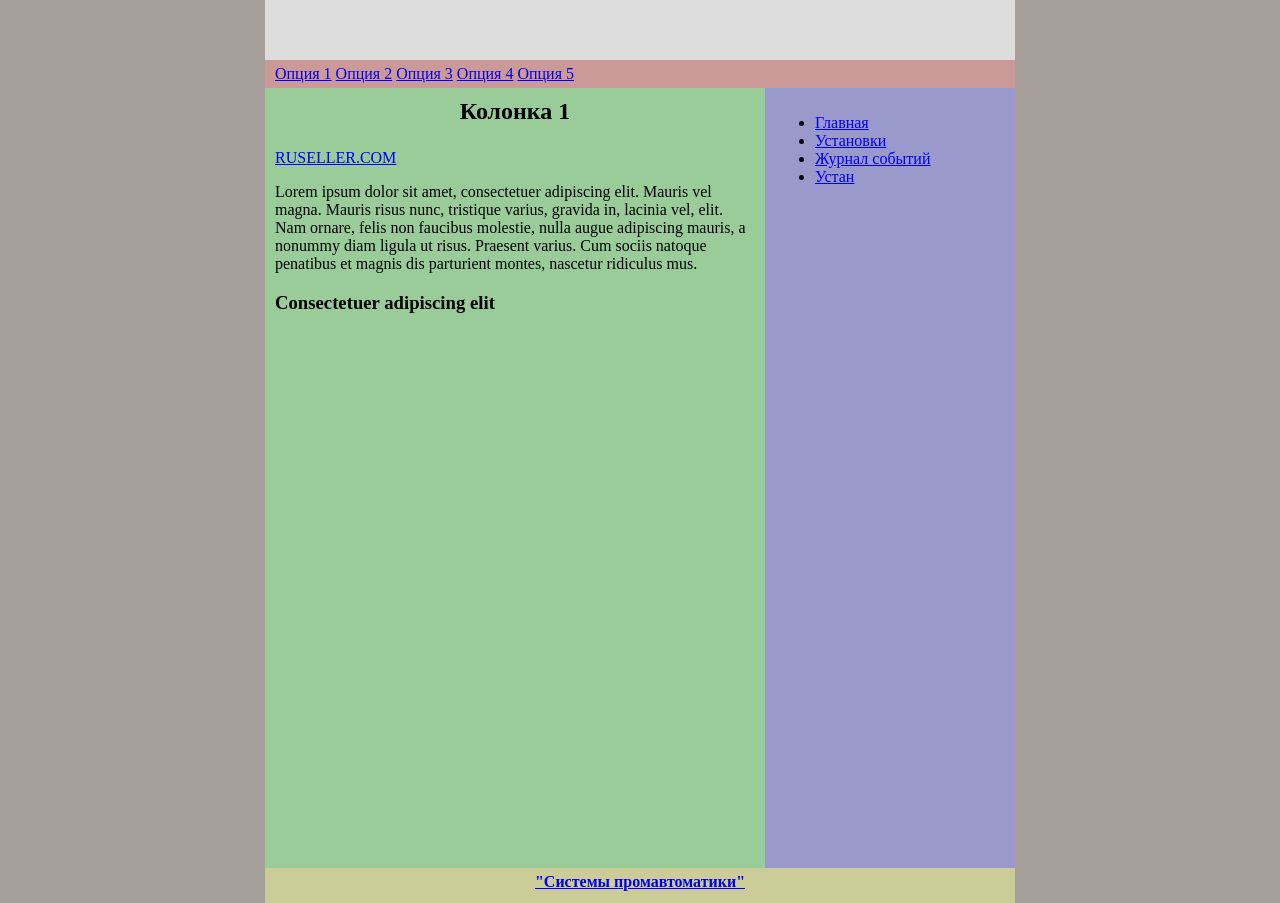
<file: SOFT/UKU/WEB/uku.html>
<!DOCTYPE html >
<html lang="ru">
<head>
	<meta http-equiv="Content-Type" content="text/html; charset=UTF-8">
	<title>УКУ</title>
	<link href="uku.css" rel="stylesheet">
	<!--
	<style type="text/css" media="screen, print, projection">
	body,
	html {
		margin:0;
		padding:0;
		color:#000;
		background:#a7a09a;
	}
	#wrap {
		width:750px;
		margin:0 auto;
		background:#99c;
	}
	#nav ul {
		margin:0;
		padding:0;
		list-style:none;
    }
    #nav li {
		display:inline;
		margin:0;
		padding:0;
    }
	#header {
		padding:5px 10px;
		background:#ddd;
    }
    h1 {
		margin:0;
    }
    #nav {
		padding:5px 10px;
		background:#c99;
    }
    #main {
		float:left;
		width:480px;
		padding:10px;
		background:#9c9;
    }
    h2 {
		margin:0 0 1em;
    }
    #sidebar {
		float:right;
		width:230px;
		padding:10px;
		background:#99c;
    }
    #footer {
		clear:both;
		padding:5px 10px;
		background:#cc9;
    }
    #footer p {
		margin:0;
    }

    #spa_adress {

    }
    
	* html #footer {
		height:1px;
    }

	</style>
	-->

	<script src="http://ajax.googleapis.com/ajax/libs/jquery/1.7.1/jquery.min.js"></script>

	<script>

		var batTblIsPainted=0;
		var srcTblIsPainted=0;
		var invTblIsPainted=0;
		var bypasTblIsPainted=0;
		var numOfBat=0;
		var numOfSrc=0;
		var numOfInv=0;
		var numOfBypas=0;	
		var src_data= new Array(16);
		var palDict = {
			A : "А",
			B : "Б",
			C : "Ц",
			D : "Д",
			E : "Е",
			F : "Ф",
			G : "Г",
			H : "Х",
			I : "И",
			J : "Й",
			K : "К",
			L : "Л",
			M : "М",
			N : "Н",
			O : "О",
			P : "П",
			Q : "Я",
			R : "Р",
			S : "С",
			T : "Т",
			U : "У",
			V : "Ю",
			W : "В",
			XA : "Ш",
			Y : "Ч",
			Z : "З",
			XE : "Ё",
			XC : "Ж",
			XD : "Щ",
			XB : "Ъ",
			XF : "Ы",
			XG : "Ь",
			XH : "Э",
			a : "а",
			b : "б",
			c : "ц",
			d : "д",
			e : "е",
			f : "ф",
			g : "г",
			h : "х",
			i : "и",
			j : "й",
			k : "к",
			l : "л",
			m : "м",
			n : "н",
			o : "о",
			p : "п",
			q : "я",
			r : "р",
			s : "с",
			t : "т",
			u : "у",
			v : "ю",
			w : "в",
			Xa : "ш",
			y : "ч",
			z : "з",
			Xe : "ё",
			Xc : "ж",
			Xd : "щ",
			Xb : "ъ",
			Xf : "ы",
			Xg : "ь",
			Xh : "э",
			Xi : "°",
			Xj : "№"

		};
	  
	  	$( function() {
			console.log("Страница загружена");
	  	} );

		function dataUpdate(){
			var data = {};
			$.getJSON( "uku.cgx", data, success );
		}
		
		function palDecoder(input) {
			var output = "",i=0;
		
			/*for (var i = 0; i < input.length; i++){

	            var outputSign = input.charCodeAt(i);  

	            if (outputSign == 0xc0){
	                output += "А";
	            } else if (outputSign == 0xc1){
	                output += "Б";
	            } else if (outputSign == "i"){
	                output += 1;                    
	            } else if (outputSign == "o"){
	                output += 0;
	            } else {
	            output += outputSign;
	            }	
	        }*/

	        while (input[i]){
	        	if(input[i]=='^'){
	        		if(input[++i]=='X'){
	        			output+=palDict[input[i]+input[i+1]];
	        			i++;
	        			i++;
	        		}
	        		else {output += palDict[input[i]];
	        		i++;
	        		}
	        	}
	        	else {
	        		output +=input[i++];
	        	}
	        }
	        return output;
		}
	 	function success ( inputData ) {
			numOfBat=inputData.numOfBat;
			numOfSrc=inputData.numOfSrc;
			numOfInv=inputData.numOfInv;
			numOfBypas=inputData.numOfBypas;
			/*productModel=inputData.model;*/
			document.getElementById("dev_name").innerHTML=palDecoder(inputData.model);
			document.getElementById("dev_serial").innerHTML="S№"+palDecoder(inputData.serial);
			document.getElementById("dev_place").innerHTML=palDecoder(inputData.place);

			if(numOfSrc) {
				for(var i=0; i<numOfSrc; i++) {
					var finder= "src" + (i + 1) + "Tm";
					/*src_data[i] = inputData.src1Tm;*/
					src_data[i] = inputData[finder].split(" ");
				/*src_data[0] = inputData.src1Tm.split(" ");
				src_data[1] = inputData.src2Tm.split(" ");
				src_data[2] = inputData.src3Tm.split(" ");
				src_data[3] = inputData.src4Tm.split(" ");
				src_data[4] = inputData.src5Tm.split(" ");
				src_data[5] = inputData.src6Tm.split(" ");
				src_data[6] = inputData.src7Tm.split(" ");
				src_data[7] = inputData.src8Tm.split(" ");
				src_data[8] = inputData.src9Tm.split(" ");
				src_data[9] = inputData.src10Tm.split(" ");	*/			
				}
			}


			if (numOfSrc) {
				if (srcTblIsPainted==0) {
					var myTable = '' ;
					myTable += '<table id="srcTable"  cellspacing=0 cellpadding=2 border=1>' ;
					myTable += '<col width="150" valign="middle" align="left">' ;
   					myTable += '<col width="100" valign="middle" text-align="right" class = "abc">' ;
   					myTable += '<col width="100" valign="middle" align="justify">' ;
   					myTable += '<col width="100" valign="middle" align="justify">' ;
   					myTable += '<col width="100" valign="middle" align="justify">' ;
   					myTable += '<col width="100" valign="middle" align="justify">' ;

					myTable +=  "<thead>" ;
					myTable +=   "<tr>";
					myTable +=    "<th>"     + " № п/п " + 	"</th>";
					myTable +=    "<th>"     + "Uвых." +     "</th>";
					myTable +=    "<th>"     + "Iвых." +     "</th>";
					myTable +=    "<th>"     + "Tрад." +     "</th>";
					myTable +=    "<th>"     + "Статус" +     "</th>";
					myTable +=    "<th>"     + "Авария" +     "</th>";					
					myTable +=   "</tr>" ;
					myTable +=  "</thead>" ;
					myTable +=  "<tbody>" ;

					for (var i = 0; i < numOfSrc; i++) {
					    myTable +=    '<tr>';
					    myTable += '<td>';
					    myTable += i+1;
					    myTable += "</td>";
					    myTable += '<td class="rightAligned" id = "u_src_'+i+'" >';
					   	/*if(dict[i][2]=="INT")myTable += set[i][0]+dict[i][1];
					    else if(dict[i][2]=="INT/10")myTable += set[i][0]/10+dict[i][1];
					    else if(dict[i][2]=="INT/100")myTable += set[i][0]/100+dict[i][1];
					    else if(dict[i][2]=="STRING")myTable += set[i][1];*/
					    /*myTable += set[i][0]+dict[i][1];*/
					    myTable += "</td>";
					    myTable += '<td class="rightAligned" id = "i_src_'+i+'" >';
					    myTable += "</td>";
					    myTable += '<td class="rightAligned" id = "t_src_'+i+'" >';
					    myTable += "</td>";
					    myTable += '<td class="rightAligned" id = "stat_src_'+i+'" >';
					    myTable += "</td>";
					    myTable += '<td class="rightAligned" id = "avar_src_'+i+'" >';
					    myTable += "</tr>";
					}
					myTable +=  "</tbody>" ;
					myTable += "</table>" ;

					$("#result").append(myTable) ;
					srcTblIsPainted=1;
				} 
				else {
					for(i=0;i<numOfSrc;i++) {
						/*var idFild="u_src_"+i;*/
						$("#u_src_"+i).text(src_data[i][0]/10 + "В");
						$("#i_src_"+i).text(src_data[i][1]/10 + "В");
						$("#t_src_"+i).text(src_data[i][2] + "°C");
						$("#stat_src_"+i).text(src_data[i][3]);
						$("#avar_src_"+i).text(src_data[i][4]);
					}
				}
			}

	      /*var data1 = inputData.abcd ;
	      var data2 = inputData.efgh ;
		  console.log("Данные получены");
		  console.log(data1);
		  console.log(data2);
		  $("#Data1").text(data1);
		  $("#Data2").text(data2);
		  $("#Data3").text(inputData.Uout);*/
	    }
		
		setInterval(dataUpdate,500);
	</script>	
</head>
<body>
<div id="wrap">
	<div id="dev_header">
		<div id="dev_name"> </div>
		<div id="dev_place"> </div>
		<div id="dev_serial"> </div>
	</div>
	<div id="nav">
		<ul>
			<li><a href="http://ruseller.com">Опция 1</a></li>
			<li><a href="http://ruseller.com">Опция 2</a></li>
			<li><a href="http://ruseller.com">Опция 3</a></li>
			<li><a href="http://ruseller.com">Опция 4</a></li>
			<li><a href="http://ruseller.com">Опция 5</a></li>
		</ul>
	</div>
	<div id="main">
		<h2 align = "middle">Колонка 1</h2>
		<div id= "result"></div>
		<p><a href="http://ruseller.com" target="_blank">RUSELLER.COM</a></p>
		<p>Lorem ipsum dolor sit amet, consectetuer adipiscing elit. Mauris 
vel magna. Mauris risus nunc, tristique varius, gravida in, lacinia vel,
 elit. Nam ornare, felis non faucibus molestie, nulla augue adipiscing 
mauris, a nonummy diam ligula ut risus. Praesent varius. Cum sociis 
natoque penatibus et magnis dis parturient montes, nascetur ridiculus 
mus.</p>
		
		<h3>Consectetuer adipiscing elit</h3>


	</div>
	<div id="sidebar">
		<ul>
			<li><a href="uku.html">Главная</a></li>
			<li><a href="set.html">Установки</a></li>
			<li><a href="log.html">Журнал событий</a></li>
			<li><a href="settings.html">Устан</a></li>
		</ul>
	</div>
</div>
<div id="footer">
	<a class="spa_adress" href="http://vorpostnsk.ru">"Системы промавтоматики"</a>
</div>

</body></html>
</file>
<file: SOFT/UKU/WEB/uku.css>
body,
	html {
		margin:0;
		padding:0;
		color:#000;
		background:#a7a09a;
		height: 100%;
	}
	#wrap {
		width:750px;
		margin:0 auto;
		background:#99c;
		min-height: 100%;
   		margin-bottom: -35px;
   		padding:0px 0px;
	}
	#dev_header {
		padding:5px 10px;
		background:#ddd;
		height: auto;
		min-height: 50px;
		overflow: hidden;
    }
    #dev_header #dev_name {
    	width: max-content;
    	//display: inline-block;
    	margin: 0 auto;
    	font-weight: bold;
    	text-align: center;
    	font-size: 20px;
    }
    #dev_header #dev_serial {
    	float:left;
    	width: max-content;
    	//display: inline-block;
    	margin: 0 auto;
    	//font-weight: bold;
    	//text-align: center;
    	//font-size: 20px;
    }
    #dev_header #dev_place {
    	float:right;
    	width: max-content;
    	//display: inline-block;
    	margin: 0 auto;
    	//font-weight: bold;
    	//text-align: center;
    	//font-size: 20px;
    }    
	#nav ul {
		margin:0;
		padding:0;
		list-style:none;
    }
    #nav li {
		display:inline;
		margin:0;
		padding:0;
    }


    h1 {
		margin:0;
    }
    #nav {
    	padding:5px 10px;
		background:#c99;
    }
    #main {
		float:left;
		width:480px;
		padding:10px;
		background:#9c9;
		//height: 700px;
		height: calc(100vh - 140px);
		//height: auto;
		//max-height: 100%;
		overflow-y:auto;
    }
    h2 {
		margin:0 0 1em;
    }
    #sidebar {
		float:right;
		width:230px;
		padding:10px;
		background:#99c;
		height: calc(100vh - 140px);
		overflow-y:auto;
    }
    #footer {
    	width:750px;
    	margin:0 auto;
		clear:both;
		padding:5px 0px;
		background:#cc9;
		height: 25px;
		//display: flex;
		text-align: center;
		//justify-content: center;
		//display: table-cell;
		vertical-align: middle;
    }
    #footer p {
		margin:0;
		
    }

    .spa_adress {
    	display: inline-block;
    	margin: 0 auto;
    	font-weight: bold;
    	
    }
    
	* html #footer {
		height:1px;
    }
    .alert {
		padding: 15px;
		border: 1px solid #d6e9c6;
		border-radius: 4px;
		color: #3c763d;
		background-color: #dff0d8;
	}
	#span_pasw{
		margin: 0 auto;
	}
	#passWord{
		margin: 0 30px;
	}
	#pswBut{
		margin: 0 10px;
	}
	#span_denied{
		margin: 10 auto;
		font-size: 20px;
		color: red;
		text-align: center;

	}
</file>
